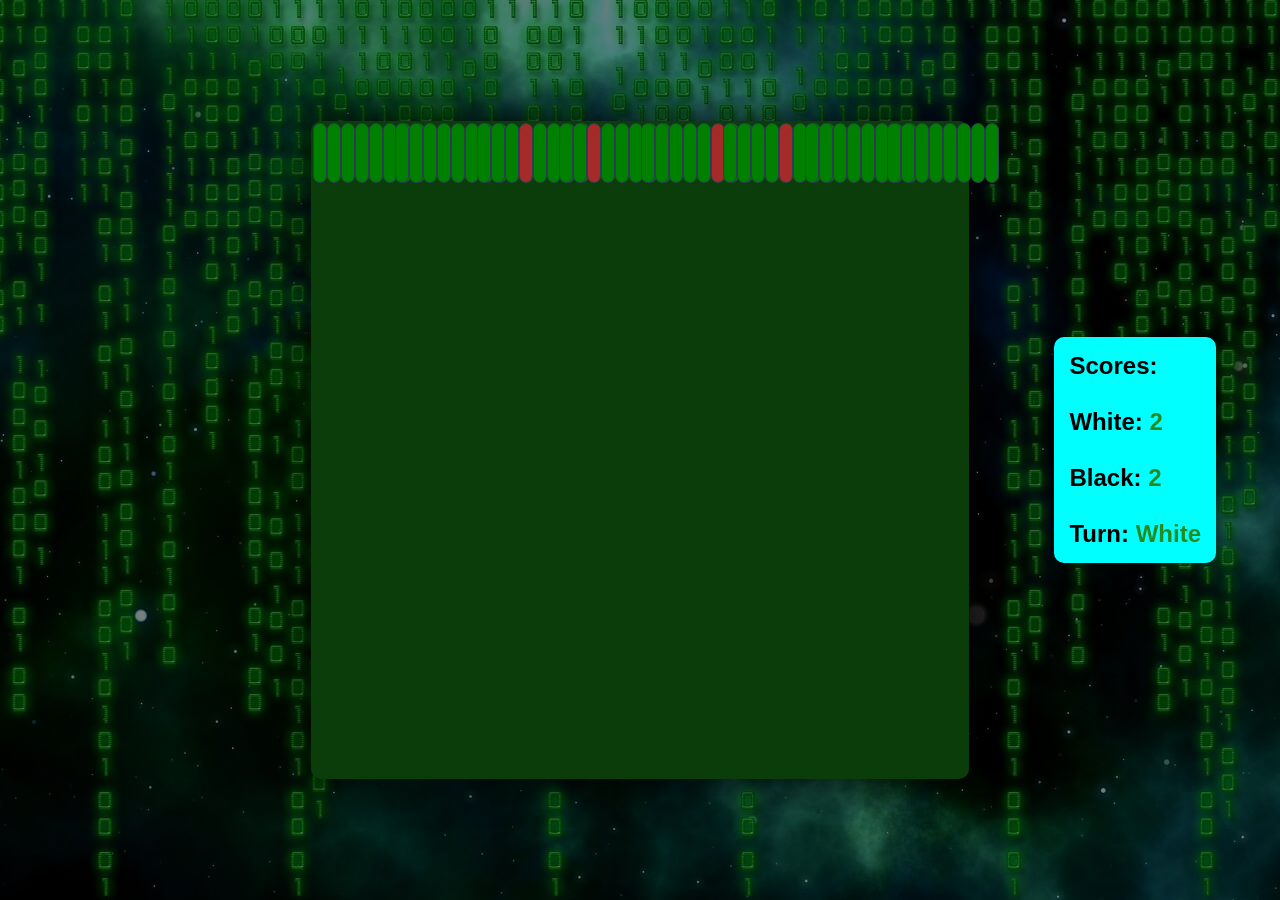
<file: index.html>
﻿<!DOCTYPE html>
<html lang="en">
<head>
    <meta charset="utf-8" />
    <title>Reversi Game</title>
    <link rel="stylesheet" href="CSS_only_ai.css" />
</head>
<body>

    <!-- לוח המשחק -->
    <div id="bord"></div>

    <!-- לוח תוצאות -->
    <div id="scoreboard">
        <p style="color:black; font-size: 24px;">
            <strong>Scores:</strong><br><br>
            White: <span id="white_count">0</span><br><br>
            Black: <span id="black_count">0</span><br><br>
            Turn: <span id="turn">White</span>
        </p>
    </div>

    <!-- הודעת סוף משחק -->
    <div id="game-end-message" style="display:none; font-size:24px; color:red;">
        Game Over
    </div>

    <!-- חיבור ל-JS -->
    <script src="js_reversi_only_ai.js"></script>

</body>
</html>
</file>
<file: CSS_only_ai.css>
﻿body {
    font-family: 'Roboto', sans-serif;
    background: linear-gradient(rgba(0, 0, 0, 0.5), rgba(0, 0, 0, 0.5)), url(background_green.png);
    margin: 0;
    padding: 0;
    display: flex;
    justify-content: center;
    align-items: center;
    height: 100vh;
}

/* לוח המשחק */
#bord {
    display: grid;
    grid-template-columns: repeat(8, 80px);
    grid-template-rows: repeat(8, 80px);
    gap: 2px;
    background: #0b3d0b;
    box-shadow: 0 0 40px rgba(0,0,0,0.7);
    border-radius: 10px;
    padding: 2px;
}

/* כפתורים */
button {
    width: 80px;
    height: 80px;
    background-color: aqua;
    border: 1px solid #2c3e50;
    cursor: pointer;
    display: flex;
    justify-content: center;
    align-items: center;
    border-radius: 10px;
    transition: all 0.2s;
}

    button:hover {
        background-color: #1abc9c;
        transform: scale(1.05);
    }

/* סקורבורד */
#scoreboard {
    display: block;
    background-color: aqua;
    position: absolute;
    right: 5%;
    top: 50%;
    transform: translateY(-50%);
    padding: 15px;
    border-radius: 10px;
}

    #scoreboard p {
        color: #2c3e50;
        font-size: 20px;
        font-weight: bold;
        margin: 0;
    }

#white_count, #black_count, #turn {
    font-size: 24px;
    font-weight: bold;
    color: forestgreen;
}

/* הודעת סיום */
#game-end-message {
    width: 500px;
    display: none;
    text-align: center;
    font-size: 50px;
    font-weight: bold;
    position: absolute;
    top: 50%;
    left: 50%;
    transform: translate(-50%, -50%);
    background-color: rgba(0, 0, 0, 0.7);
    color: orange;
    padding: 20px;
    border-radius: 10px;
}

/* דיסקיות */
.disc {
    width: 80%;
    height: 80%;
    border-radius: 50%;
    transition: transform 0.3s ease;
}

    .disc.white {
        background: radial-gradient(circle at 30% 30%, #fff, #dcdcdc);
    }

    .disc.black {
        background: radial-gradient(circle at 30% 30%, #555, #000);
    }

    /* אנימציה */
    .disc.place {
        transform: scale(0);
        animation: pop 0.25s forwards;
    }

@keyframes pop {
    to {
        transform: scale(1);
    }
}

.disc.flip {
    animation: flip 0.4s;
}

@keyframes flip {
    0% {
        transform: rotateY(0);
    }

    50% {
        transform: rotateY(90deg);
    }

    100% {
        transform: rotateY(180deg);
    }
}
</file>
